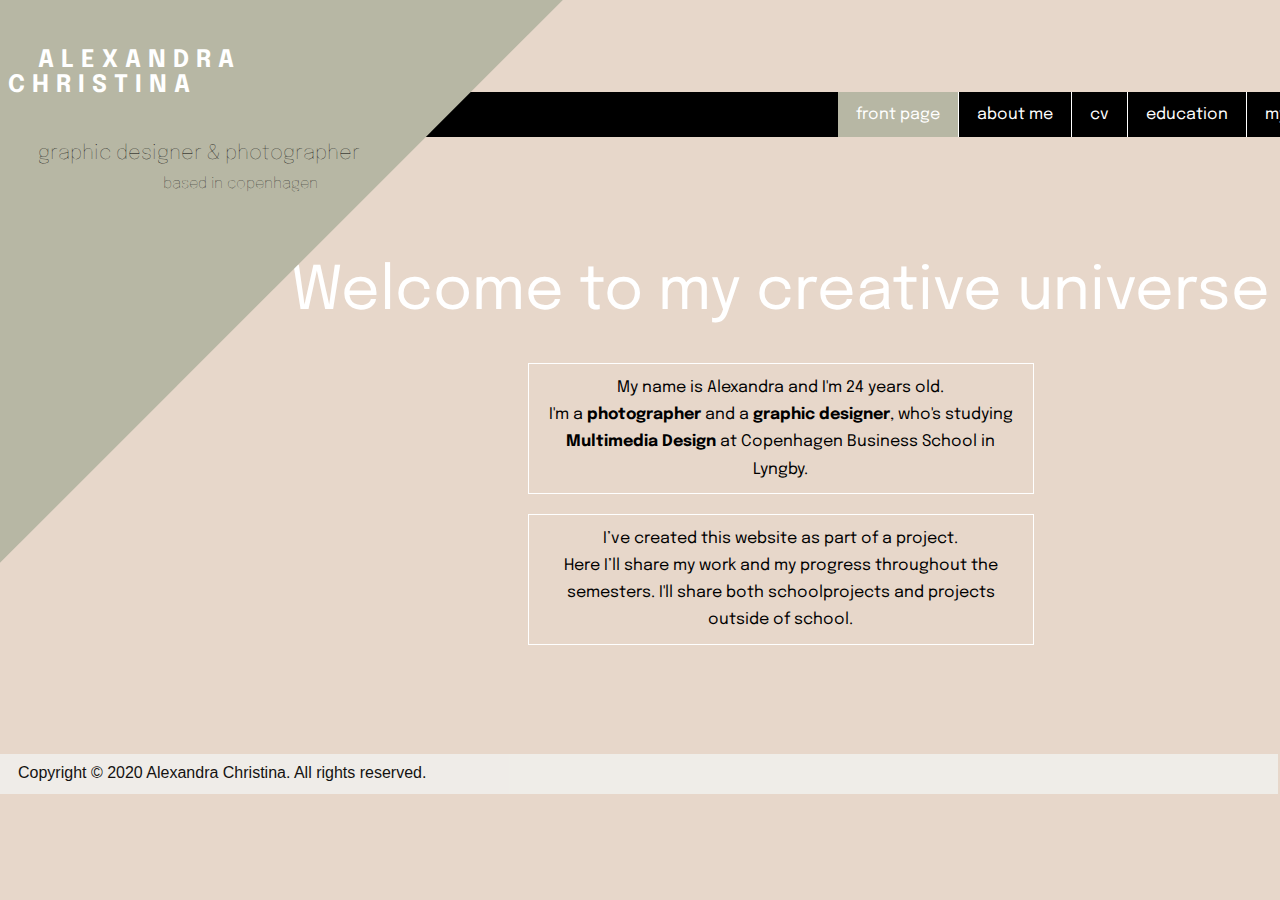
<file: index.html>
<!DOCTYPE html>
<html lang="en" dir="ltr">

<head>
  <meta name="viewport" content="width=device-width, initial-scale=1">
  <link rel="stylesheet" href="style.css">
  <link href="https://fonts.googleapis.com/css2?family=Epilogue:wght@100;200;400&display=swap" rel="stylesheet">
  <meta charset="utf-8">
  <title>My Portfolio</title>
</head>


<body>
  <header class="header">

    <div class="rectangle_area">
      <h2><a class="alexandra_christina" href="index.html">ALEXANDRA CHRISTINA</a></h2>
      <h3 class="graphic_designer">graphic designer & photographer</h3>
      <h4 class="based_in_cph">based in copenhagen</h4>
    </div>

    <div class="rectangle"></div>


    <nav class="navbar">
      <ul>
        <li><a href="contact.html">contact</a></li>
        <li><a href="my_work.html">my work</a></li>
        <li><a href="education.html">education</a></li>
        <li><a href="cv.html">cv</a></li>
        <li><a href="about_me.html">about me</a></li>
        <li><a class="active" href="index.html">front page</a></li>
      </ul>
    </nav>
  </header>


<section class="section_front_page">
<h1 class="welcome_to_my">Welcome to my creative universe</h1>

<p class="info_om_mig_1"> My name is Alexandra and I'm 24 years old. <br>
  I'm a <b>photographer</b> and a <b>graphic designer</b>, who's studying <b>Multimedia Design</b> at Copenhagen Business School in Lyngby. </p>

<p class="info_om_mig_2"> I’ve created this website as part of a project. <br>
  Here I’ll share my work and my progress throughout the semesters. I'll share both schoolprojects and projects outside of school. </p>
</section>

<footer>
  <p class="copyright_text">Copyright &#169; 2020 Alexandra Christina. All rights reserved.</p>
</footer>


    <footer>
      <p class="copyright_text">Copyright &#169; 2020 Alexandra Christina. All rights reserved.</p>
    </footer>
    

</body>


</html>
</file>
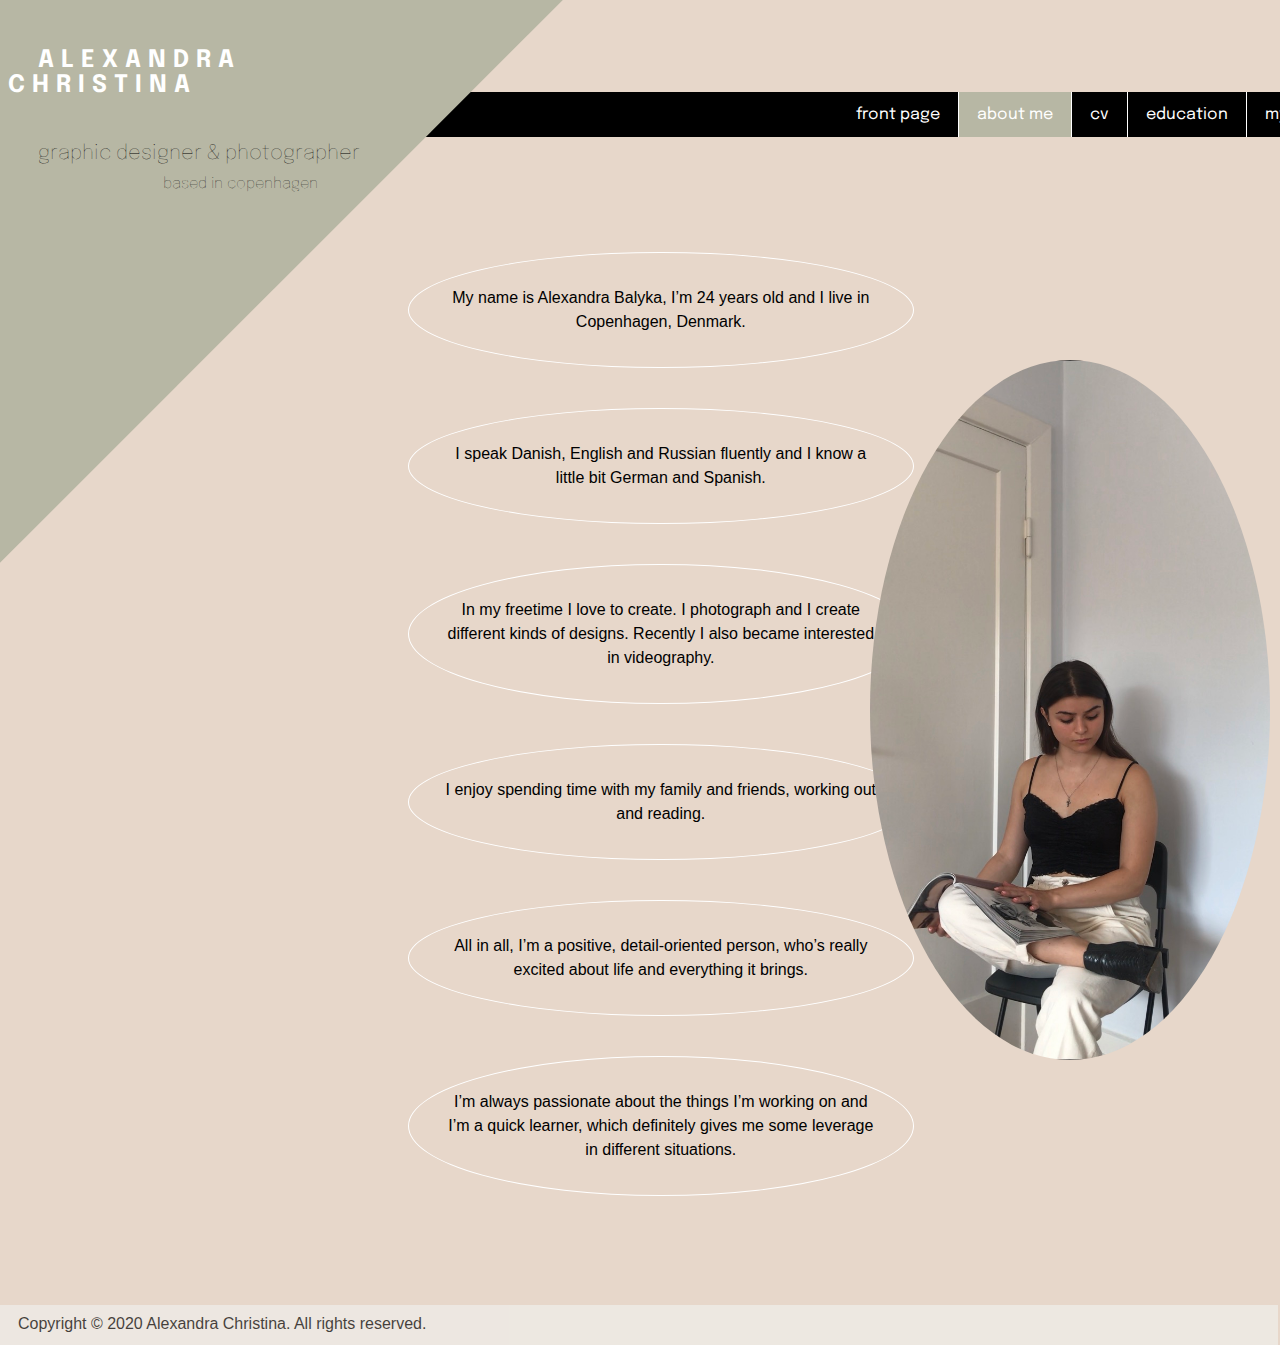
<file: about_me.html>
<!DOCTYPE html>
<html lang="en" dir="ltr">

<head>
  <meta name="viewport" content="width=device-width, initial-scale=1">
  <link rel="stylesheet" href="style.css">
  <link href="https://fonts.googleapis.com/css2?family=Epilogue:wght@100;200;400&display=swap" rel="stylesheet">
  <meta charset="utf-8">
  <title>My Portfolio</title>
</head>


<body>
  <header class="header">

    <div class="rectangle_area">
      <h2><a class="alexandra_christina" href="index.html">ALEXANDRA CHRISTINA</a></h2>
      <h3 class="graphic_designer">graphic designer & photographer</h3>
      <h4 class="based_in_cph">based in copenhagen</h4>
    </div>

    <div class="rectangle"></div>


    <nav class="navbar">
      <ul>
        <li><a href="contact.html">contact</a></li>
        <li><a href="my_work.html">my work</a></li>
        <li><a href="education.html">education</a></li>
        <li><a href="cv.html">cv</a></li>
        <li><a class="active" href="about_me.html">about me</a></li>
        <li><a href="index.html">front page</a></li>
      </ul>
    </nav>
  </header>


  <section>

    <p class="about_me">My name is Alexandra Balyka, I’m 24 years old and I live in Copenhagen, Denmark. </p>

    <p class="about_me">I speak Danish, English and Russian fluently and I know a little bit German and Spanish.</p>


    <p class="about_me"> In my freetime I love to create.
      I photograph and I create different kinds of designs. Recently I also became interested in videography. </p>

    <p class="about_me">I enjoy spending time with my family and friends, working out and reading.</p>
    <p class="about_me">All in all, I’m a positive, detail-oriented person, who’s really excited about life and everything it brings.</p>

    <p class="about_me">I’m always passionate about the things I’m working on and I’m a quick learner, which definitely gives me some leverage in different situations.</p>

<img class="migmig" src="img/ekstra/migmig.jpg" alt="Photo of me">
  </section>


  <footer>
    <p class="copyright_text">Copyright &#169; 2020 Alexandra Christina. All rights reserved.</p>
  </footer>



</body>


</html>
</file>
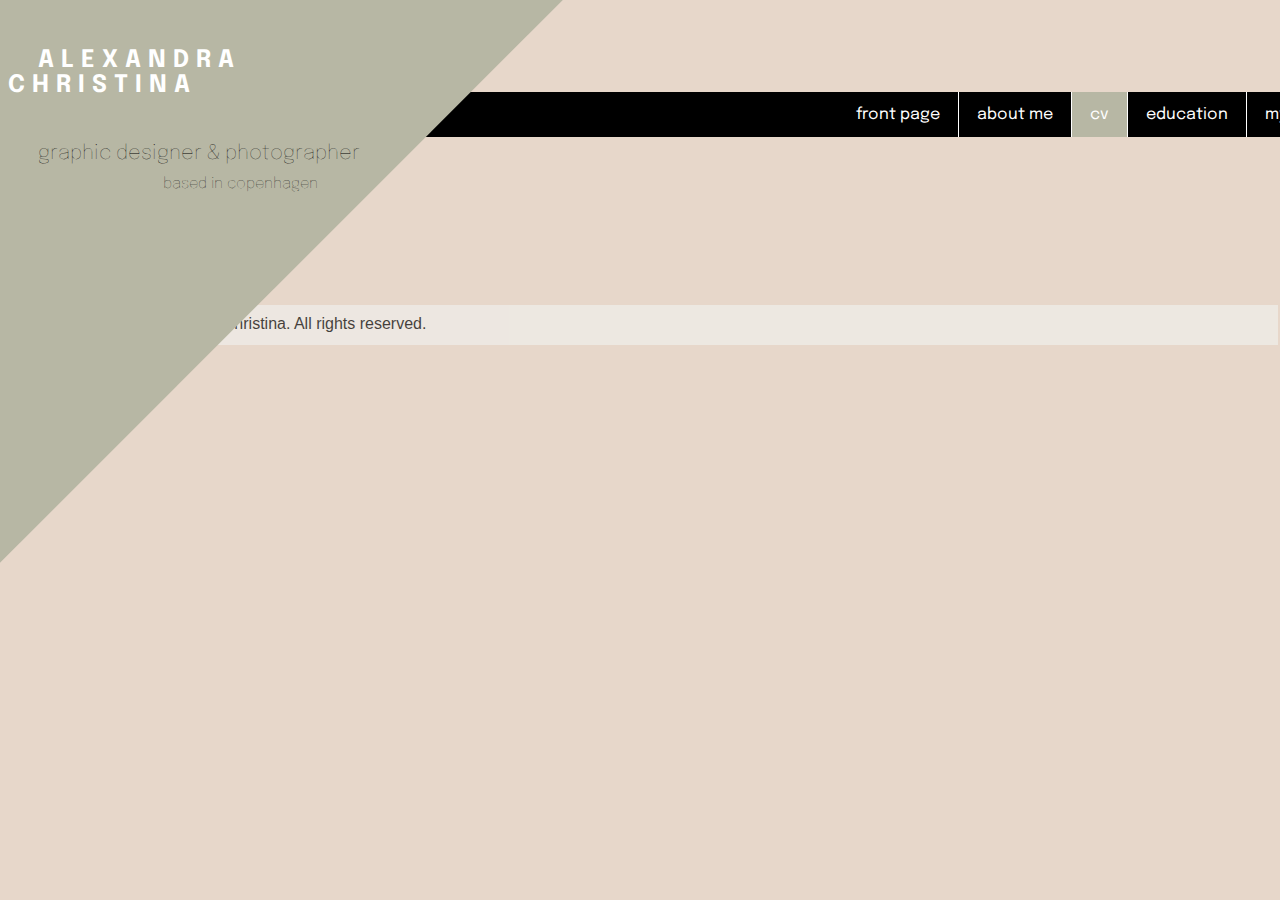
<file: cv.html>
<!DOCTYPE html>
<html lang="en" dir="ltr">

<head>
  <meta name="viewport" content="width=device-width, initial-scale=1">
  <link rel="stylesheet" href="style.css">
  <link href="https://fonts.googleapis.com/css2?family=Epilogue:wght@100;200;400&display=swap" rel="stylesheet">
  <meta charset="utf-8">
  <title>My Portfolio</title>
</head>


<body>
  <header class="header">

    <div class="rectangle_area">
      <h2><a class="alexandra_christina" href="index.html">ALEXANDRA CHRISTINA</a></h2>
      <h3 class="graphic_designer">graphic designer & photographer</h3>
      <h4 class="based_in_cph">based in copenhagen</h4>
    </div>

    <div class="rectangle"></div>


    <nav class="navbar">
      <ul>
        <li><a href="contact.html">contact</a></li>
        <li><a href="my_work.html">my work</a></li>
        <li><a href="education.html">education</a></li>
        <li><a class="active" href="cv.html">cv</a></li>
        <li><a href="about_me.html">about me</a></li>
        <li><a href="index.html">front page</a></li>
      </ul>
    </nav>
  </header>


      <footer>
        <p class="copyright_text">Copyright &#169; 2020 Alexandra Christina. All rights reserved.</p>
      </footer>
      



</body>
</html>
</file>
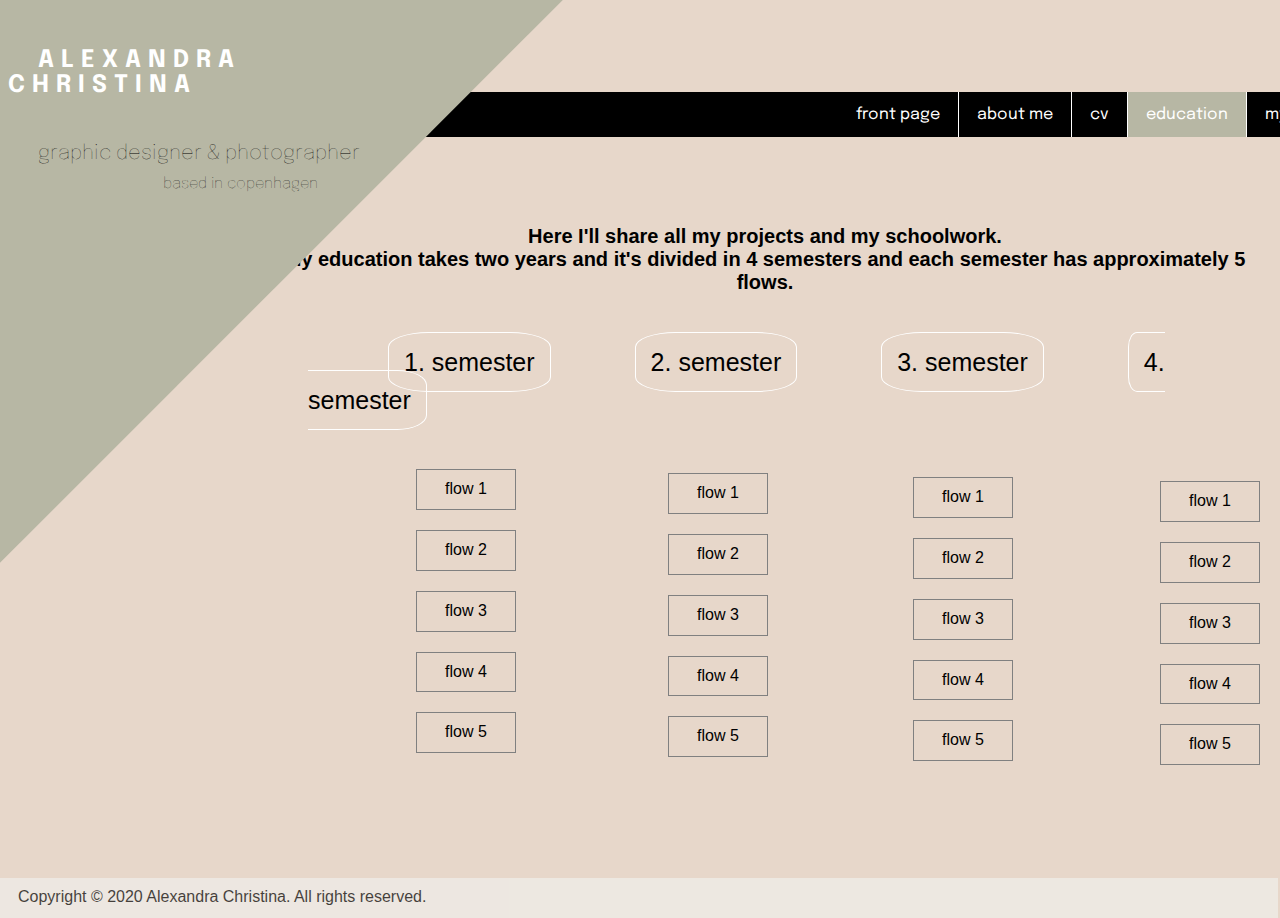
<file: education.html>
<!DOCTYPE html>
<html lang="en" dir="ltr">

<head>
  <meta name="viewport" content="width=device-width, initial-scale=1">
  <link rel="stylesheet" href="style.css">
  <link href="https://fonts.googleapis.com/css2?family=Epilogue:wght@100;200;400&display=swap" rel="stylesheet">
  <meta charset="utf-8">
  <title>My Portfolio</title>
</head>


<body>
  <header class="header">

    <div class="rectangle_area">
      <h2><a class="alexandra_christina" href="index.html">ALEXANDRA CHRISTINA</a></h2>
      <h3 class="graphic_designer">graphic designer & photographer</h3>
      <h4 class="based_in_cph">based in copenhagen</h4>
    </div>

    <div class="rectangle"></div>


    <nav class="navbar">
      <ul>
        <li><a href="contact.html">contact</a></li>
        <li><a href="my_work.html">my work</a></li>
        <li><a class="active" href="education.html">education</a></li>
        <li><a href="cv.html">cv</a></li>
        <li><a  href="about_me.html">about me</a></li>
        <li><a href="index.html">front page</a></li>
      </ul>
    </nav>
  </header>
  <section>
<h1 class="semesters_text">Here I'll share all my projects and my schoolwork.<br> My education takes two years and it's divided in 4 semesters and each semester has approximately 5 flows.</h1>
</section>

<section class="container_semesters">
  <li><a href="1sem1.html">1. semester</a></li>
  <li><a href="#">2. semester</a></li>
  <li><a href="#">3. semester</a></li>
  <li><a href="#">4. semester</a></li>
</section>



<section class="flows_1sem">
  <ul>
<li><a href="1sem1.html">flow 1</a></li>
<li><a href="#">flow 2</a></li>
<li><a href="#">flow 3</a></li>
<li><a href="#">flow 4</a></li>
<li><a href="#">flow 5</a></li>
</ul>
</section>


<section class="flows_2sem">
  <ul>
<li><a href="#">flow 1</a></li>
<li><a href="#">flow 2</a></li>
<li><a href="#">flow 3</a></li>
<li><a href="#">flow 4</a></li>
<li><a href="#">flow 5</a></li>
  </ul>
</section>


<section class="flows_3sem">
  <ul>
<li><a href="#">flow 1</a></li>
<li><a href="#">flow 2</a></li>
<li><a href="#">flow 3</a></li>
<li><a href="#">flow 4</a></li>
<li><a href="#">flow 5</a></li>
</ul>
</section>

<section class="flows_4sem">
  <ul>
  <li><a href="#">flow 1</a></li>
  <li><a href="#">flow 2</a></li>
  <li><a href="#">flow 3</a></li>
  <li><a href="#">flow 4</a></li>
  <li><a href="#">flow 5</a></li>
  </ul>
</section>

    <footer>
      <p class="copyright_text">Copyright &#169; 2020 Alexandra Christina. All rights reserved.</p>
    </footer>

  </body>
</html>
</file>
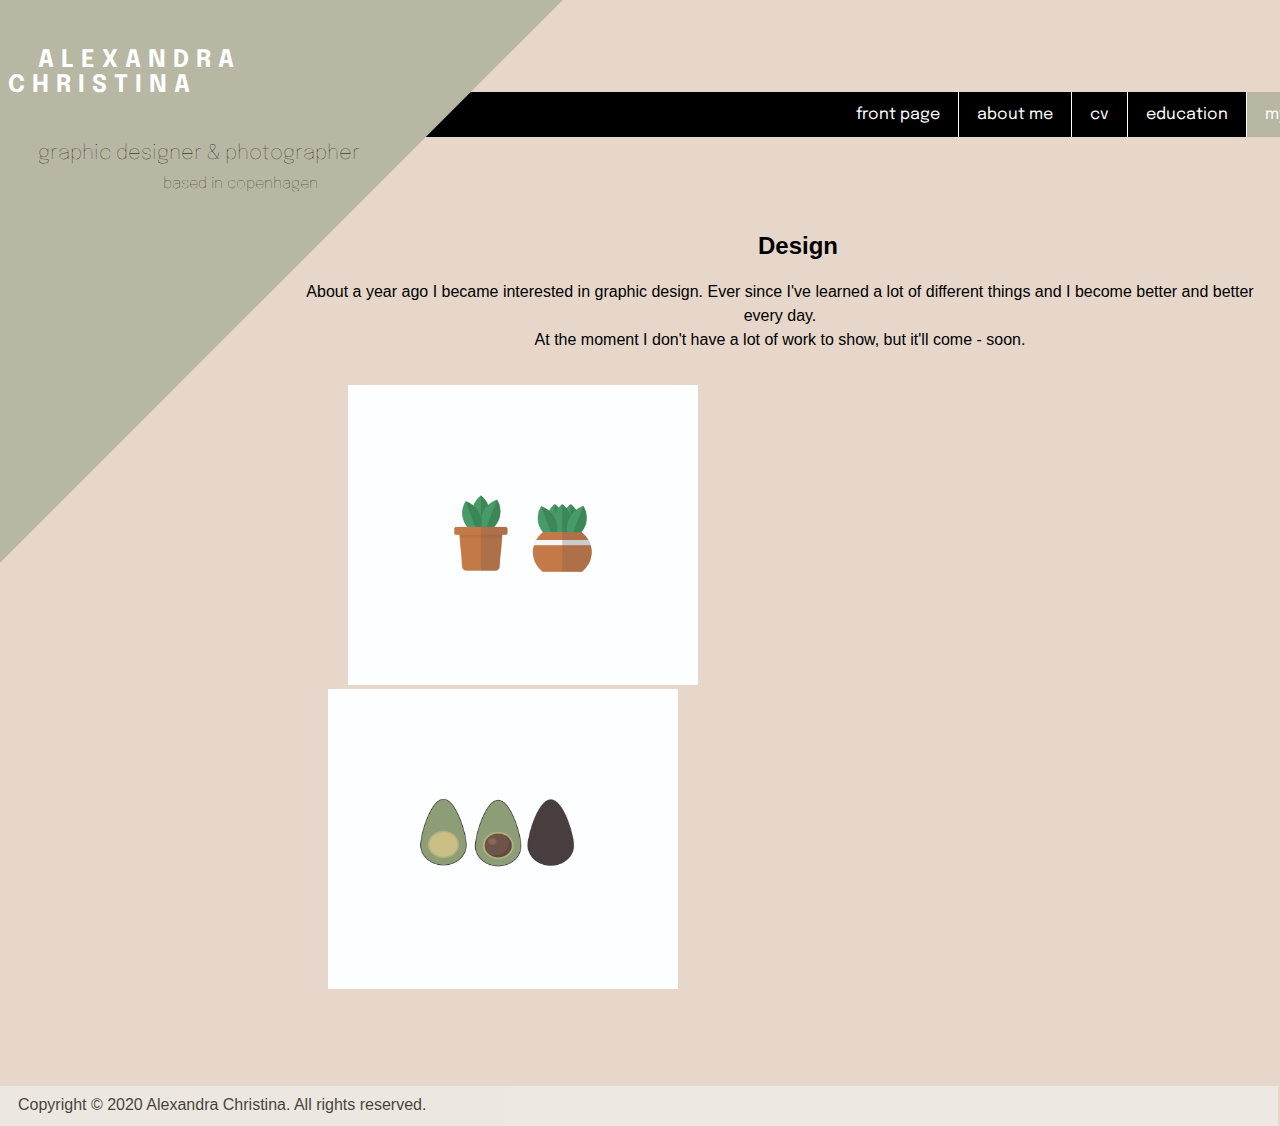
<file: my_design.html>
<!DOCTYPE html>
<html lang="en" dir="ltr">

<head>
  <meta name="viewport" content="width=device-width, initial-scale=1">
  <link rel="stylesheet" href="style.css">
  <link href="https://fonts.googleapis.com/css2?family=Epilogue:wght@100;200;400&display=swap" rel="stylesheet">
  <meta charset="utf-8">
  <title>My Portfolio</title>
</head>


<body>
  <header class="header">

    <div class="rectangle_area">
      <h2><a class="alexandra_christina" href="index.html">ALEXANDRA CHRISTINA</a></h2>
      <h3 class="graphic_designer">graphic designer & photographer</h3>
      <h4 class="based_in_cph">based in copenhagen</h4>
    </div>

    <div class="rectangle"></div>


    <nav class="navbar">
      <ul>
        <li><a href="contact.html">contact</a></li>
        <li><a class="active"href="my_work.html">my work</a></li>
        <li><a href="education.html">education</a></li>
        <li><a href="cv.html">cv</a></li>
        <li><a href="about_me.html">about me</a></li>
        <li><a href="index.html">front page</a></li>
      </ul>
    </nav>
  </header>

<section>
  <h2 class="overskrift_my_design">Design</h2>
  <p class="text_my_design">About a year ago I became interested in graphic design. Ever since I've learned a lot of different things and I become better and better every day. <br> At the moment I don't have a lot of work to show, but it'll come - soon.</p> <br>

<img class="plants" src="img/ekstra/plants.jpg" alt="Illustration of plants">
<img class="avo" src="img/ekstra/avo.jpg" alt="Illustration of an avocado">

</section>


    <footer>
      <p class="copyright_text">Copyright &#169; 2020 Alexandra Christina. All rights reserved.</p>
    </footer>
    
  </body>
</html>
</file>
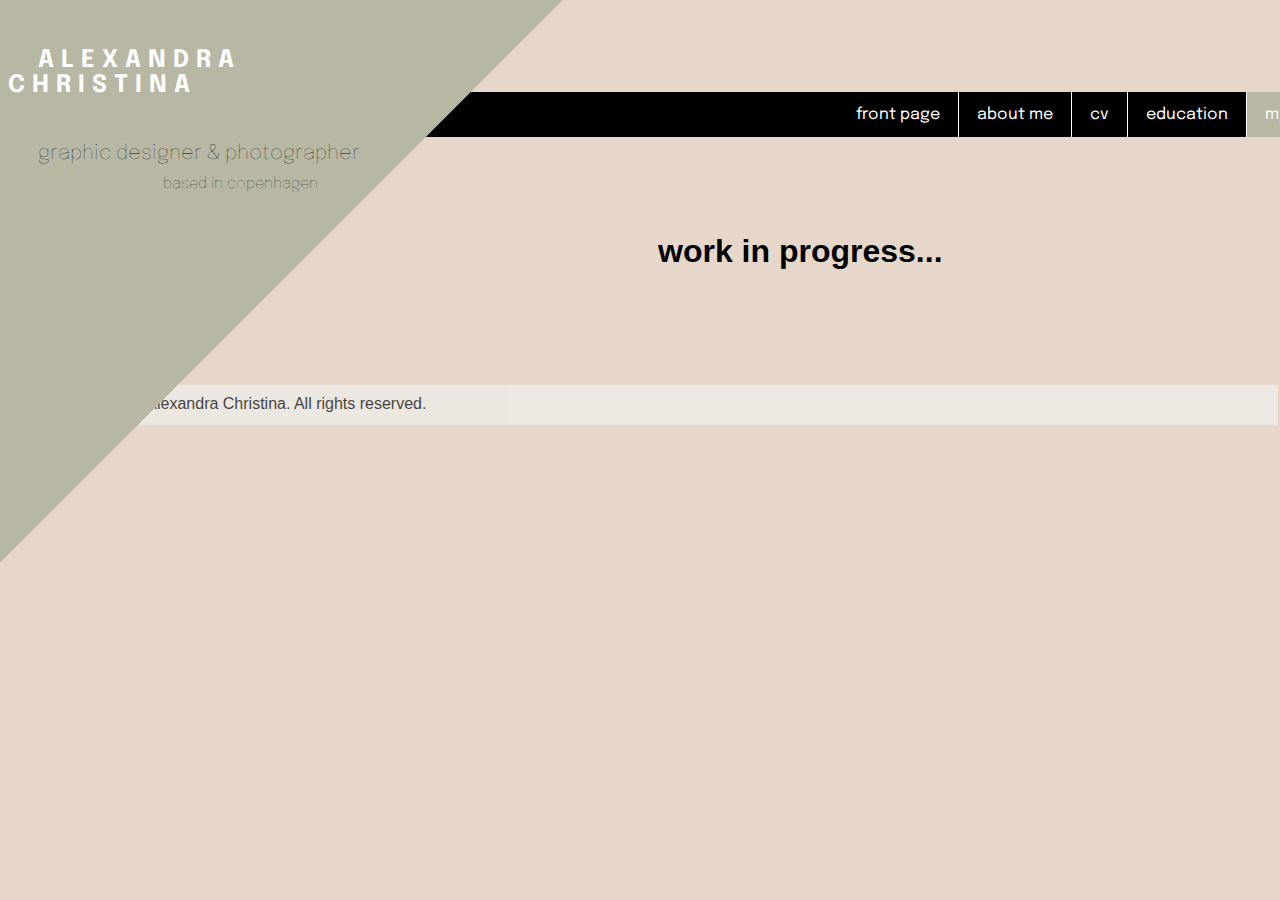
<file: my_video.html>
<!DOCTYPE html>
<html lang="en" dir="ltr">

<head>
  <meta name="viewport" content="width=device-width, initial-scale=1">
  <link rel="stylesheet" href="style.css">
  <link href="https://fonts.googleapis.com/css2?family=Epilogue:wght@100;200;400&display=swap" rel="stylesheet">
  <meta charset="utf-8">
  <title>My Portfolio</title>
</head>


<body>
  <header class="header">

    <div class="rectangle_area">
      <h2><a class="alexandra_christina" href="index.html">ALEXANDRA CHRISTINA</a></h2>
      <h3 class="graphic_designer">graphic designer & photographer</h3>
      <h4 class="based_in_cph">based in copenhagen</h4>
    </div>

    <div class="rectangle"></div>


    <nav class="navbar">
      <ul>
        <li><a href="contact.html">contact</a></li>
        <li><a class="active" href="my_work.html">my work</a></li>
        <li><a href="education.html">education</a></li>
        <li><a  href="cv.html">cv</a></li>
        <li><a href="about_me.html">about me</a></li>
        <li><a href="index.html">front page</a></li>
      </ul>
    </nav>
  </header>


<h1 class="work_in_progress">work in progress...</h1>


    <footer>
      <p class="copyright_text">Copyright &#169; 2020 Alexandra Christina. All rights reserved.</p>
    </footer>
    
  </body>
</html>
</file>
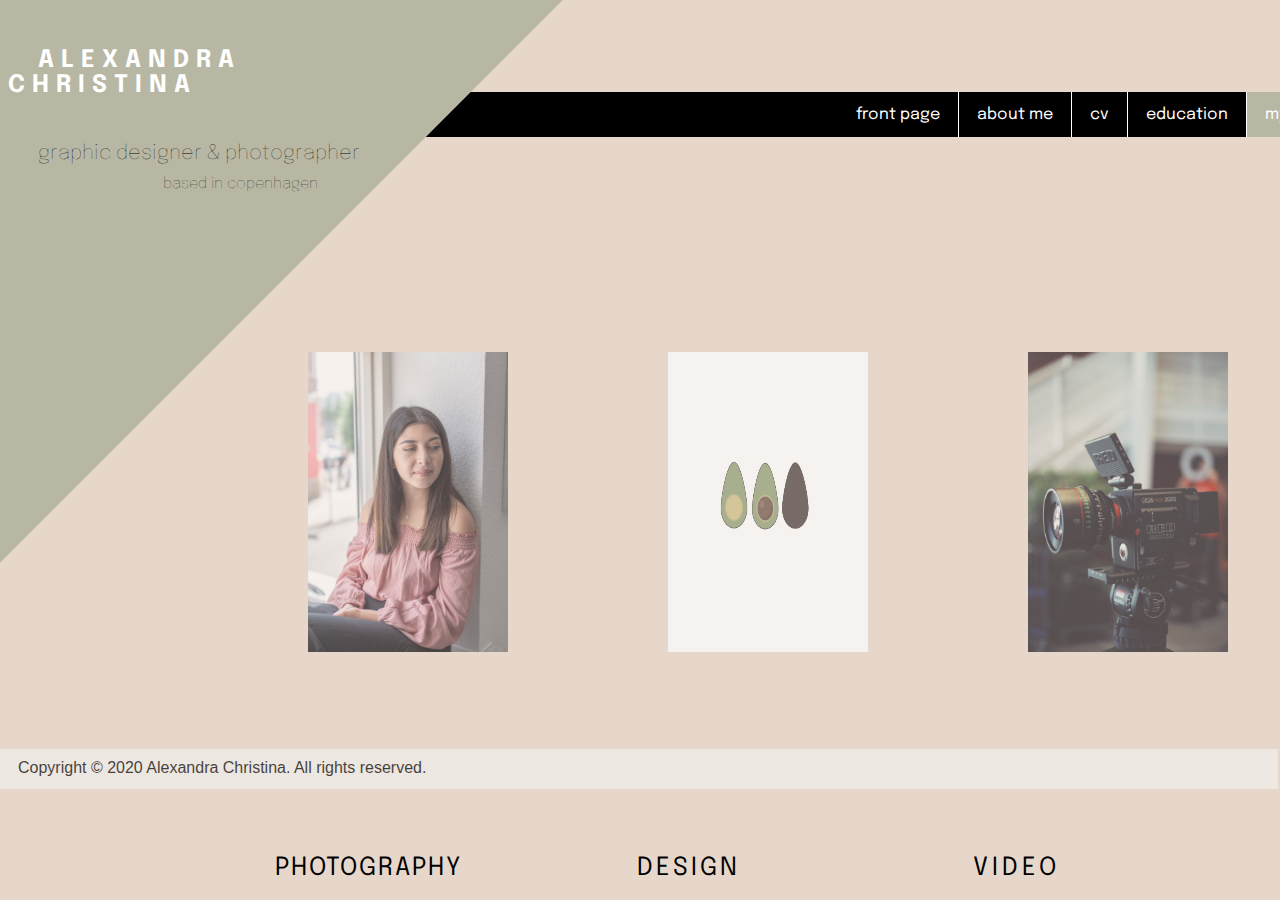
<file: my_work.html>
<!DOCTYPE html>
<html lang="en" dir="ltr">

<head>
  <meta name="viewport" content="width=device-width, initial-scale=1">
  <link rel="stylesheet" href="style.css">
  <link href="https://fonts.googleapis.com/css2?family=Epilogue:wght@100;200;400&display=swap" rel="stylesheet">
  <meta charset="utf-8">
  <title>My Portfolio</title>
</head>


<body>
  <header class="header">

    <div class="rectangle_area">
      <h2><a class="alexandra_christina" href="index.html">ALEXANDRA CHRISTINA</a></h2>
      <h3 class="graphic_designer">graphic designer & photographer</h3>
      <h4 class="based_in_cph">based in copenhagen</h4>
    </div>

    <div class="rectangle"></div>


    <nav class="navbar">
      <ul>
        <li><a href="contact.html">contact</a></li>
        <li><a class="active" href="my_work.html">my work</a></li>
        <li><a href="education.html">education</a></li>
        <li><a  href="cv.html">cv</a></li>
        <li><a href="about_me.html">about me</a></li>
        <li><a href="index.html">front page</a></li>
      </ul>
    </nav>
  </header>


<section class="my_work">
<div class="photography_on_photo">
<a href="my_photos.html"><img class="photography" src="img/ekstra/DSC_0202 copy.jpg" alt="Picture of a girl smiling"></a>
<div class="photo_text">PHOTOGRAPHY</div>
</div>


<div class="design_on_photo">
<a href="my_design.html"><img class="design" src="img/ekstra/avo.jpg" alt="Illustration of an avocado"></a>
<div class="design_text">DESIGN</div>
</div>


<div class="video_on_photo">
<a href="my_video.html"><img class="video" src="img/ekstra/video.jpg" alt="Picture of a videocamera"></a>
<div class="video_text">VIDEO</div>
</div>

</section>

    <footer>
      <p class="copyright_text">Copyright &#169; 2020 Alexandra Christina. All rights reserved.</p>
    </footer>
    

  </body>
</html>
</file>
<file: style.css>
* {
  box-sizing: border-box;
}

body {
  background-color: #e7d7ca;
  font-family: 'Epilogue', sans-serif;
}

/*Header*/
.header {
  display: flex;
  flex-wrap: wrap;
}

.rectangle {
  height: 400px;
  width: 900px;
  background-color: #b7b7a4;
  position: absolute;
  top: -40px;
  left: -330px;
  transform: rotate(-45deg);
  z-index: 2;
}

.alexandra_christina {
  font-weight: bold;
  margin-left: 30px;
  letter-spacing: 7px;
  color: white;
  margin-top: 60px;
  text-decoration: none;

}

.graphic_designer {
  font-weight: lighter;
  font-size: 20px;
  color: black;
  padding: 0;
  margin-left: 30px;
  margin-top: 45px;
  width: 90%;
}

.based_in_cph {
  font-weight: lighter;
  color: black;
  font-size: 15px;
  padding: 0px;
  margin-left: 155px;
  margin-top: -8px;
  width: 55%
}

.rectangle_area {
  position: relative;
  z-index: 4;
  width: 30%;
  margin-top: 20px;
}

nav ul {
  list-style-type: none;
  margin-left: 415px;
  padding: 0px;
  overflow: hidden;
  width: 100%;
  margin-top: -120px;
  background-color: black;
}

nav li {
  float: right;
}

nav li a {
  display: block;
  color: white;
  padding: 14px 18px;
  text-decoration: none;
  text-align: center;
  border-right: 1px solid white;
}

nav li:last-child {
  border-right: none;
}

nav li a:hover {
  text-decoration: underline;
}

.active {
  background-color: #b7b7a4;
}

/*Rest of the text on front page*/
.section_1 {
  display: flex;
  flex-wrap: wrap;
  background-color: pink;
  justify-content: center;
  width: 100%;
  font-family: helvetica, sans-serif;
}

.welcome_to_my {
  display: block;
  text-align: center;
  color: white;
  font-weight: normal;
  font-size: 60px;
  margin-top: 50px;
  margin-left: 280px;
}

.info_om_mig_1 {
  border: 1px solid white;
  line-height: 1.7;
  text-align: center;
  align-items: center;
  width: 40%;
  padding: 10px;
  margin-left: 520px;
}

.info_om_mig_2 {
  border: 1px solid white;
  line-height: 1.7;
  text-align: center;
  justify-content: center;
  width: 40%;
  padding: 10px;
  margin-left: 520px;
  margin-top: 20px;
}

/*about me*/
.about_me {
  font-family: helvetica, sans-serif;
  border: 1px solid white;
  width: 40%;
  margin-left: 400px;
  line-height: 1.5;
  border-radius: 70%;
  margin-top: 40px;
  text-align: center;
  padding: 33px;
}

.migmig {
  border-radius: 60%;
  width: 400px;
  height: 700px;
  margin-top: 350px;
  position: absolute;
  right: 10px;
  top: 10px;
}

/*MY WORK*/
.my_work {
  display: flex;
  flex-wrap: wrap;
  width: 100%;
}

.photography {
  width: 200px;
  height: 300px;
  margin-left: 300px;
  margin-top: 140px;
  opacity: 70%;
}

/*My photos*/
.overskrift_my_photos {
  font-family: helvetica, sans-serif;
  margin-left: 785px;
}

.text_my_photos {
  font-family: helvetica, sans-serif;
  margin-left: 400px;
  margin-bottom: 30px;
  text-align: center;
}

.mine_billeder {
  display: flex;
  flex-wrap: wrap;
}

.paula {
  width: 400px;
  height: 600px;
  margin-left: 370px;
}

.paula_1 {
  width: 400px;
  height: 600px;
  margin-left: 200px;
}

.anso {
  width: 400px;
  height: 600px;
  margin-left: 370px;
  margin-top: 50px;
}

.anso_1 {
  width: 400px;
  height: 600px;
  margin-left: 200px;
  margin-top: 50px;
}

.camilla {
  width: 400px;
  height: 600px;
  margin-left: 370px;
  margin-top: 50px;
}

.camilla_1 {
  width: 400px;
  height: 600px;
  margin-left: 200px;
  margin-top: 50px;
}

.maria {
  width: 400px;
  height: 600px;
  margin-left: 370px;
  margin-top: 50px;
}

.maria_1 {
  width: 400px;
  height: 600px;
  margin-left: 200px;
  margin-top: 50px;
}

.seva {
  width: 400px;
  height: 600px;
  margin-left: 370px;
  margin-top: 50px;
}

.seva_1 {
  width: 400px;
  height: 600px;
  margin-left: 200px;
  margin-top: 50px;
}

.lj {
  width: 400px;
  height: 600px;
  margin-left: 370px;
  margin-top: 50px;
}

.lj_1 {
  width: 400px;
  height: 600px;
  margin-left: 200px;
  margin-top: 50px;
}

.couple {
  width: 400px;
  height: 600px;
  margin-left: 370px;
  margin-top: 50px;
}

.couple_1 {
  width: 400px;
  height: 600px;
  margin-left: 200px;
  margin-top: 50px;
}

.eli {
  width: 400px;
  height: 600px;
  margin-left: 370px;
  margin-top: 50px;
}

.eli_1 {
  width: 400px;
  height: 600px;
  margin-left: 200px;
  margin-top: 50px;
}

.arrow_up_photo {
  font-size: 30px;
  color: grey;
  float: right;
  margin: 20px;
}

/*My photos slut*/
/*My design*/
.design {
  width: 200px;
  height: 300px;
  margin-left: 160px;
  margin-top: 140px;
  opacity: 70%;
}

.overskrift_my_design {
  font-family: helvetica, sans-serif;
  margin-left: 750px;
}

.text_my_design {
  font-family: helvetica, sans-serif;
  text-align: center;
  margin-left: 280px;
  line-height: 1.5;
}

.plants {
  width: 350px;
  height: 300px;
  margin-left: 340px;
}

.avo {
  width: 350px;
  height: 300px;
  margin-left: 320px;
}

/*My design slut*/
/*My video*/
.video {
  width: 200px;
  height: 300px;
  margin-left: 160px;
  margin-top: 140px;
  opacity: 70%;
}

.work_in_progress {
  margin-left: 650px;
  font-family: helvetica, sans-serif;
}

/*My video slut*/
.photo_text {
  position: absolute;
  top: 95%;
  left: 21.5%;
  color: black;
  letter-spacing: 2px;
  font-size: 25px;
}

.photography:hover {
  opacity: 1;
}

.design_text {
  position: absolute;
  top: 95%;
  left: 49.8%;
  color: black;
  letter-spacing: 3px;
  font-size: 25px;
}

.design:hover {
  opacity: 1;
}

.video_text {
  position: absolute;
  top: 95%;
  left: 76%;
  color: black;
  letter-spacing: 4px;
  font-size: 25px;
}

.video:hover {
  opacity: 1;
}

/*My work slut*/
/*contact*/
.contact_text {
  font-family: helvetica, sans-serif;
  font-weight: normal;
  text-align: center;
  margin-left: 430px;
}

#overskrift {
  font-size: 30px;
  margin-top: 40px;
  font-family: helvetica, sans-serif;
  margin-left: 335px;
}

.contact_form {
  background: #b7b7a4;
  margin-left: 480px;
  height: 400px;
  width: 900px;
  display: flex;
  flex-wrap: wrap;
  opacity: 90%;
}

#name {
  margin-top: 10px;
  margin-left: 15px;
  width: 320px;
  font-family: helvetica, sans-serif;
}

.name {
  margin-left: 30px;
}

#email {
  margin-top: 10px;
  margin-left: 15px;
  width: 320px;
  font-family: helvetica, sans-serif;
}

.email {
  margin-left: 50px;
}

#subject {
  margin-top: 90px;
  width: 730px;
  margin-left: 27px;
  font-family: helvetica, sans-serif;
}

.subject {
  margin-left: 30px;
}

.submit {
  margin-left: 800px;
  margin-top: 25px;
  width: 100px;
  height: 40px;
}

.fb {
  font-size: 30px;
  list-style-type: none;
  display: inline;
  margin-left: 0px;
  color: black;
}

.insta {
  font-size: 33px;
  list-style-type: none;
  display: inline;
  margin-left: 15px;
  color: black;
}





/*EDUCATION - HOVEDSIDEN*/
.container_semesters {
  list-style-type: none;
    padding: 0;
    margin-left: 300px;
}

.container_semesters li {
  display:inline;
  text-align: center;
  font-family: helvetica, sans-serif;
  margin-left: 125px;
  margin-bottom: 40px;
  line-height: 1.5;
  font-size: 18px;
  font-weight: 200;
  margin-left: 80px;
  border: 1px solid white;
  padding: 15px;
  border-radius: 25%;
  font-size: 25px;
}

.container_semesters li a {
  text-decoration: none;
  color: black;
}
.container_semesters li:hover {
  background-color: #b7b7a4;
}

.semesters_text {
  font-family: helvetica, sans-serif;
  font-size: 20px;
  text-align: center;
  margin-bottom: 50px;
  margin-left: 250px;
}

/*1semester*/
.flows_1sem {
  margin-left: 368px;
  line-height: 1.8;
  margin-top: 50px;

}

.flows_1sem li {
  list-style-type: none;
  font-family: helvetica, sans-serif;
  font-weight: 100;
  border: 1px solid grey;
  width: 100px;
  text-align: center;
  padding: 5px 25px 5px 25px;
  margin-bottom: 20px;

}
.flows_1sem li a {
  color: black;
  text-decoration: none;
}

.flows_1sem li:hover {
  background-color: #b7b7a4;
  text-decoration: underline;
}


/*2semester*/
.flows_2sem {
  margin-left: 620px;
  line-height: 1.8;
  margin-top: -300px;
}

.flows_2sem li {
  list-style-type: none;
  font-family: helvetica, sans-serif;
  font-weight: 100;
  border: 1px solid grey;
  width: 100px;
  text-align: center;
  padding: 5px 25px 5px 25px;
  margin-bottom: 20px;
}
.flows_2sem li a {
  color: black;
  text-decoration: none;
}

.flows_2sem li:hover {
  background-color: #b7b7a4;
  text-decoration: underline;
}

/*3semester*/
.flows_3sem {
  margin-left: 865px;
  line-height: 1.8;
  margin-top: -300px;
}

.flows_3sem li {
  list-style-type: none;
  font-family: helvetica, sans-serif;
  font-weight: 100;
  border: 1px solid grey;
  width: 100px;
  text-align: center;
  padding: 5px 25px 5px 25px;
  margin-bottom: 20px;
}
.flows_3sem li a {
  color: black;
  text-decoration: none;
}

.flows_3sem li:hover {
  background-color: #b7b7a4;
  text-decoration: underline;
}


/*4semester*/
.flows_4sem {
  margin-left: 1112px;
  line-height: 1.8;
  margin-top: -300px;
}

.flows_4sem li {
  list-style-type: none;
  font-family: helvetica, sans-serif;
  font-weight: 100;
  border: 1px solid grey;
  width: 100px;
  text-align: center;
  padding: 5px 25px 5px 25px;
  margin-bottom: 20px;
}
.flows_4sem li a {
  color: black;
  text-decoration: none;
}

.flows_4sem li:hover {
  background-color: #b7b7a4;
  text-decoration: underline;
}

/*flowpage1*/
.flowpage1 {
  list-style-type: none;
    padding: 0;
    margin-left: 380px;

}

.flowpage1 li {
  display: inline;
  font-family: helvetica, sans-serif;
  font-weight: 100;
  border: 1px solid grey;
  width: 100px;
  text-align: center;
  padding: 7px 25px 7px 25px;
  margin-left: 80px;

}

.flowpage1 li a {
  text-decoration: none;
  color: black;
}
.activeflow {
  background-color: #b7b7a4;
}


.first_semester_text {
  margin-left: 780px;
  margin-top:10px;
  margin-bottom: 50px;
}

.flow_description {
  margin-left: 350px;
  margin-top: 40px;
  font-size: 20px;
  font-family: helvetica, sans-serif;
  width: 800px;
}

.assignment_description {
  margin-left: 350px;
  margin-top: 75px;
  line-height: 1.5;
  font-family: helvetica, sans-serif;
  font-style: italic;
  width: 800px;
}

.photoshop_bro {
  width: 800px;
  margin-left: 310px;
}

.feedback {
  margin-left: 310px;
  margin-top: 10px;
  font-family: helvetica, sans-serif;
  line-height: 1.5;
  width: 800px;
}

.photoshop_girl {
  width: 800px;
  margin-left: 310px;
}

.portfolio_Xd {
  width: 800px;
  margin-left: 310px;
}

.feedback_and_description {
  margin-left: 310px;
  margin-top: 10px;
  font-family: helvetica, sans-serif;
  line-height: 1.5;
  width: 800px;
  border: 1px solid black;
  padding: 15px;
}

.arrow_up_1sem1 {
font-size: 30px;
color: grey;
float: right;
margin: 20px;
}
.arrow_up:hover {
  color: white;
}


/*EDUCATION SLUT*/



footer {
display: block;
  font-family: helvetica, sans-serif;
  background-color: #f0efeb;
  opacity: 70%;
  height: 40px;
  margin-top: 93px;
  width: 100%;
  position:absolute;
  margin-left: -10px;
}

.copyright_text {
margin-left: 20px;
margin-top: 10px;
}
</file>
